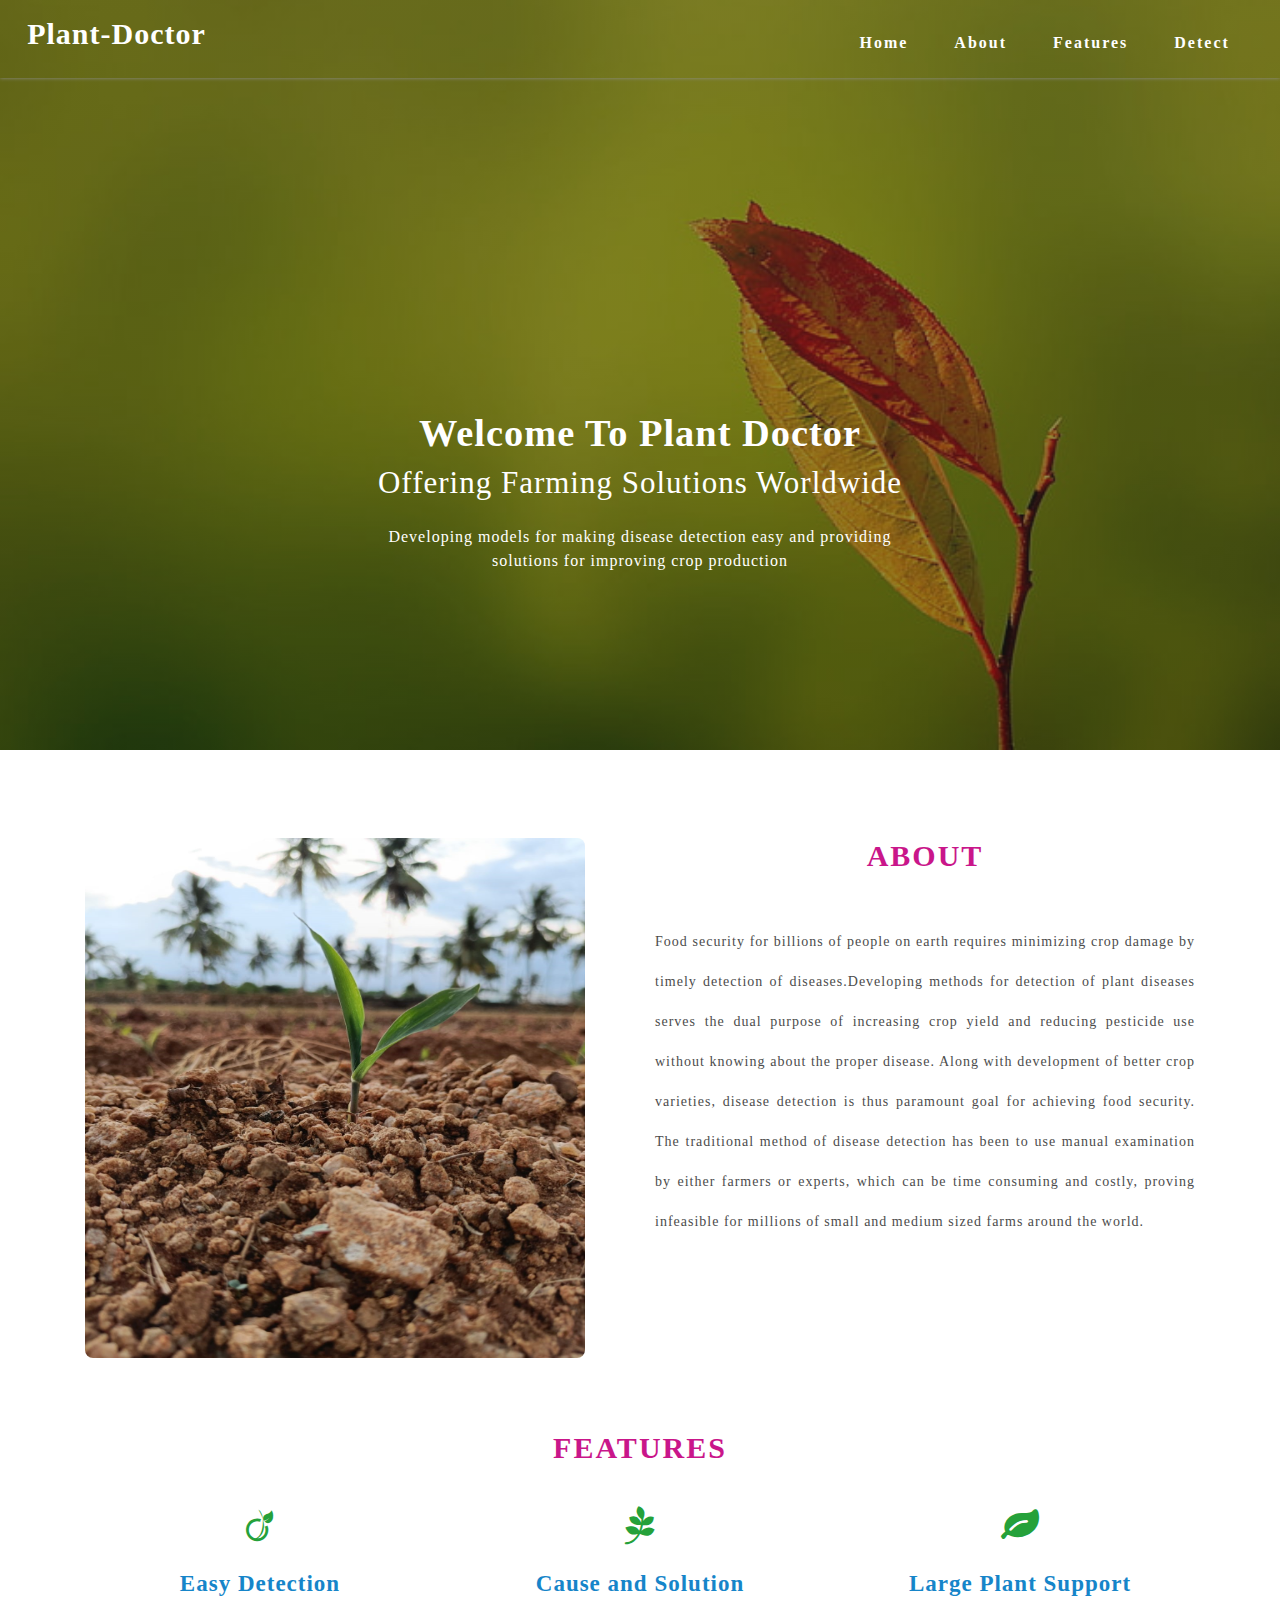
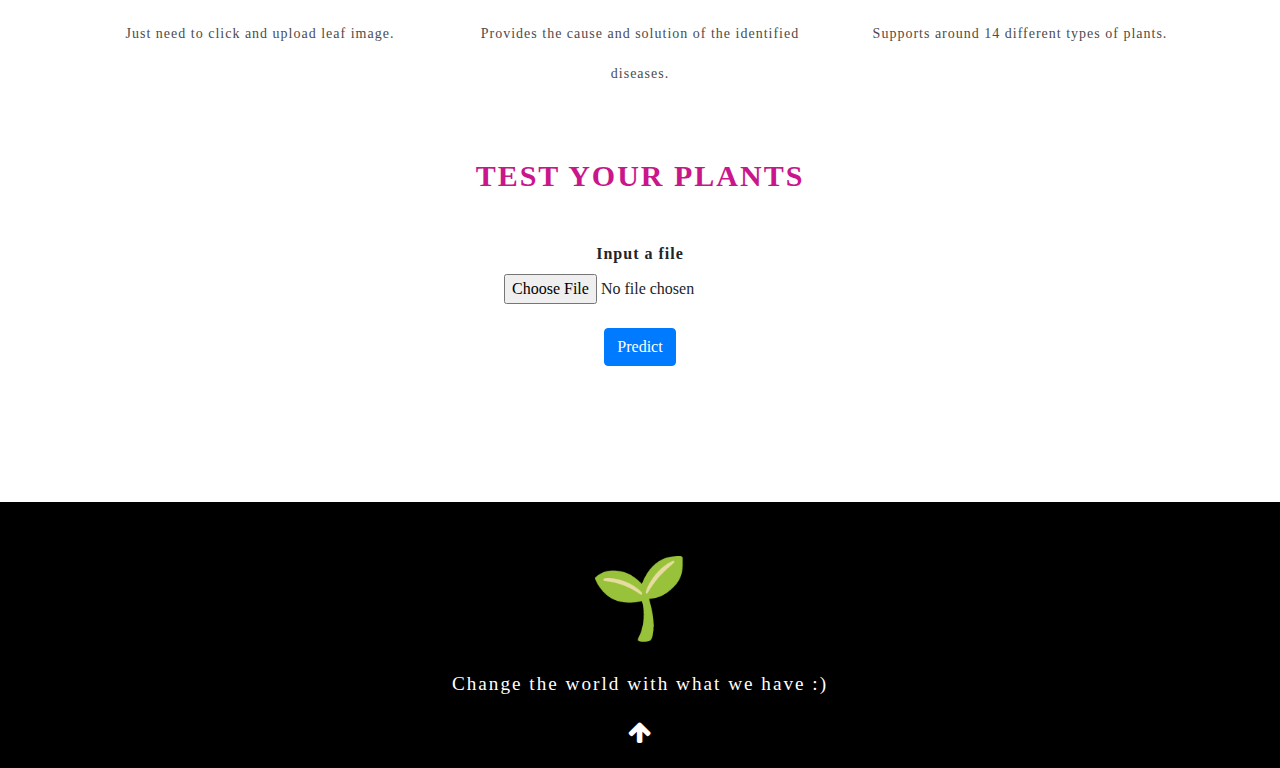
<file: templates/index.html>
<!DOCTYPE html>
<html>

<head>
  <title>Plant Doctor</title>
  <!--meta tags -->
  <meta charset="UTF-8">
  <meta name="viewport" content="width=device-width, initial-scale=1">
  <!--//meta tags ends here-->
  <!--booststrap-->
  <link rel="stylesheet" href="https://maxcdn.bootstrapcdn.com/bootstrap/4.0.0/css/bootstrap.min.css"
    integrity="sha384-Gn5384xqQ1aoWXA+058RXPxPg6fy4IWvTNh0E263XmFcJlSAwiGgFAW/dAiS6JXm" crossorigin="anonymous">
  <!--//booststrap end-->

  <!-- font-awesome icons -->
  <link rel="stylesheet" href="https://cdnjs.cloudflare.com/ajax/libs/font-awesome/4.7.0/css/font-awesome.min.css"
    integrity="sha512-SfTiTlX6kk+qitfevl/7LibUOeJWlt9rbyDn92a1DqWOw9vWG2MFoays0sgObmWazO5BQPiFucnnEAjpAB+/Sw=="
    crossorigin="anonymous" />
  <!-- //font-awesome icons -->

  <!--stylesheets-->
  <link href="../static/styles/style.css" rel='stylesheet' type='text/css' media="all">
  <!--//stylesheets-->

</head>

<body>
  <div class="main-top" id="home">
    <!-- header -->
    <div class="headder-top">
      <!-- nav -->
      <nav>
        <div id="logo">
          <h1><a href="index.html">Plant-Doctor</a></h1>
        </div>
        <label for="drop" class="toggle">Menu</label>
        <input type="checkbox" id="drop">
        <ul class="menu mt-2">
          <li class="active"><a href="#home">Home</a></li>
          <li><a href="#about">About</a></li>
          <li><a href="#features">Features</a></li>
          <li><a href="#test">Detect</a></li>
        </ul>
      </nav>
      <!-- //nav -->
    </div>
    <!-- //header -->
    <!-- banner -->
    <div class="main-banner text-center">
      <div class="container">
        <div class="style-banner">
          <h4 class="mb-2" id="welcome">Welcome To Plant Doctor</h4>
          <h5>Offering Farming Solutions Worldwide
          </h5>
        </div>
        <div class="two-demo-button mt-md-4 mt-3">
          <p> Developing models for making disease detection easy and providing solutions for improving crop production
          </p>
        </div>

      </div>
    </div>
  </div>
  <!-- //banner -->

  <!-- about -->

  <section class="about py-lg-4 py-md-3 py-sm-3 py-3" id="about">
    <div class="container py-lg-5 py-md-4 py-sm-4 py-3">
      <div class="row">
        <div class="col-lg-6 about-imgs-txt pt-3">
          <img src="../static/images/photo2.jpeg" alt="news image" class="img-fluid" style="border-radius: 8px;height:520px;width:500px;">
        </div>

        <div class="col-lg-6 text-justify about-two-grids pt-3">
          <h3 class="title text-center">About</h3><br><br>
          <div class="about-para-txt">
            <p>    Food security for billions of people on earth requires minimizing crop damage by timely detection of
              diseases.Developing methods for detection of plant diseases serves the dual purpose of increasing crop
              yield and reducing pesticide use without knowing about the proper disease. Along with development of
              better crop varieties, disease detection is thus paramount goal for achieving food security. The
              traditional method of disease detection has been to use manual examination by either farmers or experts,
              which can be time consuming and costly, proving infeasible for millions of small and medium sized farms
              around the world.</p>
          </div>
        </div>
      </div>
    </div>
  </section>
  <!-- //about -->

  <!-- service -->
  <section class="service pb-5 " id="features">
    <div class="container ">
      <h3 class="title text-center mb-3">Features</h3>
      <div class="row">
        <div class="col-lg-4 col-md-6 col-sm-6 mt-lg-4 mt-3 service-grid-wthree text-center">
          <div class="ser-Agriculture-grid">
            <div class="about-icon mb-md-4 mb-3">
              <span class="fa fa-viadeo" aria-hidden="true"></span>
            </div>
            <div class="ser-sevice-grid">
              <h4 class="pb-3">Easy Detection</h4>
              <p>Just need to click and upload leaf image.</p>
            </div>
          </div>
        </div>
        <div class="col-lg-4 col-md-6 col-sm-6 mt-lg-4 mt-3 service-grid-wthree text-center">
          <div class="ser-Agriculture-grid">
            <div class="about-icon mb-md-4 mb-3">
              <span class="fa fa-pagelines" aria-hidden="true"></span>
            </div>
            <div class="ser-sevice-grid">
              <h4 class="pb-3">Cause and Solution</h4>
              <p>Provides the cause and solution of the identified diseases.</p>
            </div>
          </div>
        </div>
        <div class="col-lg-4 col-md-6 col-sm-6 mt-lg-4 mt-3 service-grid-wthree text-center">
          <div class="ser-Agriculture-grid">
            <div class="about-icon mb-md-4 mb-3">
              <span class="fa fa-leaf" aria-hidden="true"></span>
            </div>
            <div class="ser-sevice-grid">
              <h4 class="pb-3">Large Plant Support</h4>
              <p>Supports around 14 different types of plants.</p>
            </div>
          </div>
        </div>
      </div>
    </div>
  </section>


  <section class="blog_w3ls py-3 pb-5 pt-10" id="test">
    <div class="container pb-xl-5 pb-lg-3">
      <h3 class="title text-center mb-lg-5 mb-md-4 mb-sm-4 mb-3"> Test Your Plants</h3>
      <div class="row" style="justify-content: center;">
        <form action="{{ url_for('predict') }}" method="POST" enctype=multipart/form-data>
          <div class="form-group text-center">
            <label for="exampleFormControlFile1"><b>Input a file</b></label>
            <input type="file" name="file" class="form-control-file" id="inputImage" onchange=previewImage(event)
              required>
            <br />
            <button class="btn btn-primary" type="submit"> Predict </button>
          </div>
        </form>
      </div>
      <img id="output-image" class="rounded mx-auto d-block" />
      <br />
    </div>

  </section>

  <!-- footer -->
  <footer>
    <div class="container pt-5 pb-3">
      <div class="footer-w3layouts-head text-center">
        <h2 style="font-size:5rem;width:100%;text-align:center;"> 🌱 </a></h2>
      </div>
      <div class="bottem-wthree-footer text-center pt-md-4 pt-3">
        <p style="font-size:1.2rem;">
          Change the world with what we have :)
        </p>
      </div>
      <!-- move icon -->
      <div class="text-center">
        <a href="#home" class="move-top text-center mt-3"><i class="fa fa-arrow-up" aria-hidden="true"></i></a>
      </div>
      <!--//move icon -->
    </div>
  </footer>
  <!--//footer -->

  <script src="https://code.jquery.com/jquery-3.2.1.slim.min.js"
    integrity="sha384-KJ3o2DKtIkvYIK3UENzmM7KCkRr/rE9/Qpg6aAZGJwFDMVNA/GpGFF93hXpG5KkN"
    crossorigin="anonymous"></script>
  <script src="https://cdnjs.cloudflare.com/ajax/libs/popper.js/1.12.9/umd/popper.min.js"
    integrity="sha384-ApNbgh9B+Y1QKtv3Rn7W3mgPxhU9K/ScQsAP7hUibX39j7fakFPskvXusvfa0b4Q"
    crossorigin="anonymous"></script>
  <script src="https://maxcdn.bootstrapcdn.com/bootstrap/4.0.0/js/bootstrap.min.js"
    integrity="sha384-JZR6Spejh4U02d8jOt6vLEHfe/JQGiRRSQQxSfFWpi1MquVdAyjUar5+76PVCmYl"
    crossorigin="anonymous"></script>

  <script>
    function previewImage(event) {
      var reader = new FileReader();
      reader.onload = function () {
        var output = document.getElementById('output-image')
        output.src = reader.result;
      }
      reader.readAsDataURL(event.target.files[0]);
    }
  </script>
</body>

</html>
</file>
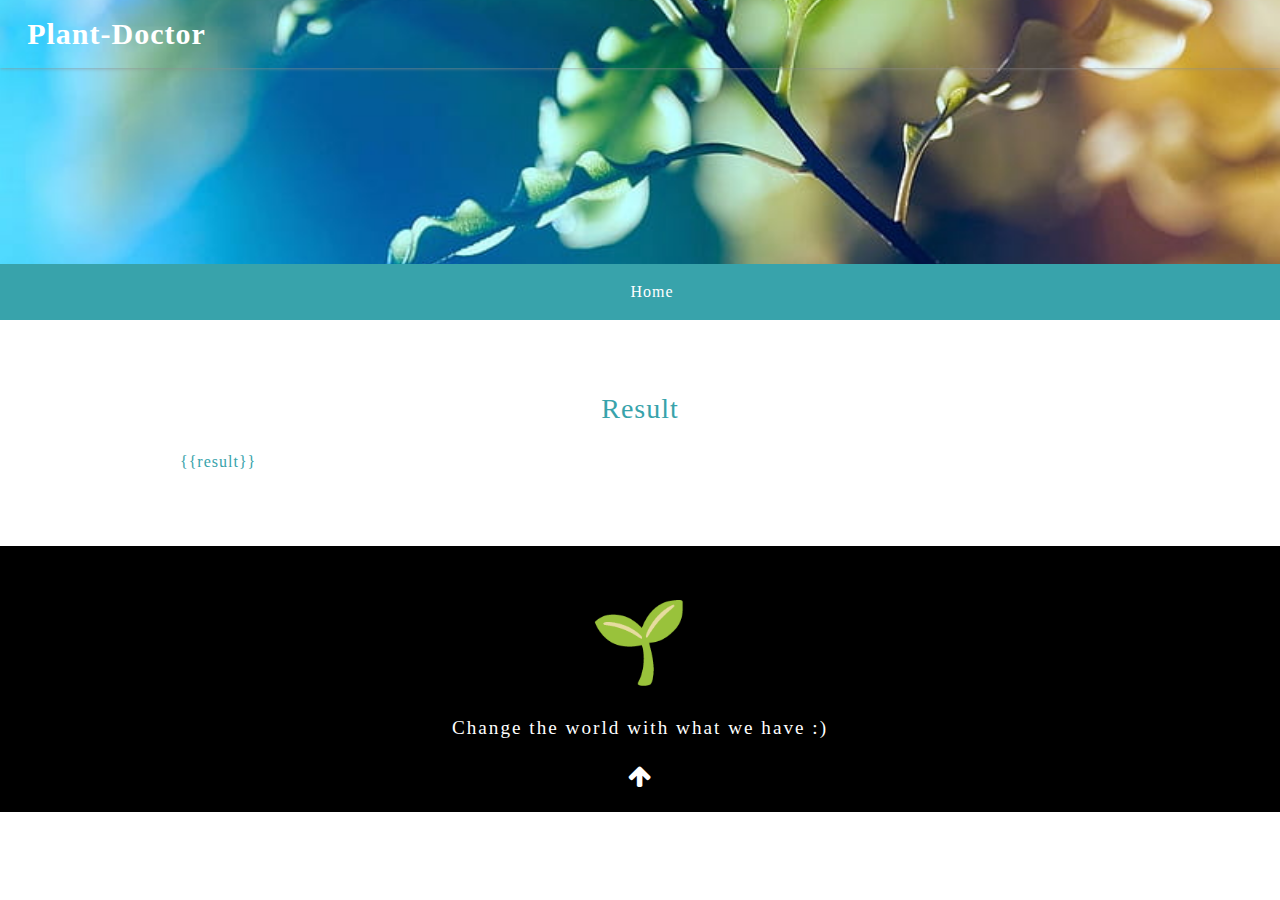
<file: templates/display.html>
<!DOCTYPE html>
<html>

<head>
  <title>Plant Doctor</title>
  <!--meta tags -->
  <meta charset="UTF-8">
  <meta name="viewport" content="width=device-width, initial-scale=1">
  <!--//meta tags ends here-->
  <!--booststrap-->
  <link rel="stylesheet" href="https://maxcdn.bootstrapcdn.com/bootstrap/4.0.0/css/bootstrap.min.css"
    integrity="sha384-Gn5384xqQ1aoWXA+058RXPxPg6fy4IWvTNh0E263XmFcJlSAwiGgFAW/dAiS6JXm" crossorigin="anonymous">
  <!--//booststrap end-->

  <!-- font-awesome icons -->
  <link rel="stylesheet" href="https://cdnjs.cloudflare.com/ajax/libs/font-awesome/4.7.0/css/font-awesome.min.css"
    integrity="sha512-SfTiTlX6kk+qitfevl/7LibUOeJWlt9rbyDn92a1DqWOw9vWG2MFoays0sgObmWazO5BQPiFucnnEAjpAB+/Sw=="
    crossorigin="anonymous" />
  <!-- //font-awesome icons -->

  <!--stylesheets-->
  <link href="../static/styles/style.css" rel='stylesheet' type='text/css' media="all">
  <!--//stylesheets-->

</head>

<body>
  <!--headder-->
  <div class="header-outs inner_page-banner" id="home">
    <div class="headder-top">
      <!-- nav -->
      <nav>
        <div id="logo">
          <h1><a href="/">Plant-Doctor</a></h1>
        </div>

      </nav>
      <!-- //nav -->
    </div>
  </div>
  <!--//headder-->
  <!-- short -->
  <div class="using-border py-3">
    <div class="inner_breadcrumb  ml-4">
      <ul class="short_ls">
        <li>
          <a href="/">Home</a>
      </ul>
    </div>
  </div>
  <!-- //short-->
  <!-- about -->
  <section class="about py-lg-4 py-md-3 py-sm-3 py-3" id="about">
    <div class="container py-lg-5 py-md-4 py-sm-4 py-3">
      <div class="row" style="justify-content: center;">
        <div class="col-md-10 about-two-grids">
          <h3 class="mb-md-4 mb-sm-3 mb-3 text-center">Result</h3>
          <div class="about-para-txt text-justify">
            {{result}}

          </div>
        </div>
      </div>
    </div>
  </section>
  <!-- //about -->

  <!-- footer -->
    <footer>
    <div class="container pt-5 pb-3">
      <div class="footer-w3layouts-head text-center">
        <h2 style="font-size:5rem;width:100%;text-align:center;"> 🌱 </a></h2>
      </div>
      <div class="bottem-wthree-footer text-center pt-md-4 pt-3">
        <p style="font-size:1.2rem;">
          Change the world with what we have :)
        </p>
      </div>
      <!-- move icon -->
      <div class="text-center">
        <a href="#home" class="move-top text-center mt-3"><i class="fa fa-arrow-up" aria-hidden="true"></i></a>
      </div>
      <!--//move icon -->
    </div>
  </footer>
  <!--//footer -->

  <script src="https://code.jquery.com/jquery-3.2.1.slim.min.js"
    integrity="sha384-KJ3o2DKtIkvYIK3UENzmM7KCkRr/rE9/Qpg6aAZGJwFDMVNA/GpGFF93hXpG5KkN"
    crossorigin="anonymous"></script>
  <script src="https://cdnjs.cloudflare.com/ajax/libs/popper.js/1.12.9/umd/popper.min.js"
    integrity="sha384-ApNbgh9B+Y1QKtv3Rn7W3mgPxhU9K/ScQsAP7hUibX39j7fakFPskvXusvfa0b4Q"
    crossorigin="anonymous"></script>
  <script src="https://maxcdn.bootstrapcdn.com/bootstrap/4.0.0/js/bootstrap.min.js"
    integrity="sha384-JZR6Spejh4U02d8jOt6vLEHfe/JQGiRRSQQxSfFWpi1MquVdAyjUar5+76PVCmYl"
    crossorigin="anonymous"></script>
</body>

</html>
</file>
<file: static/styles/style.css>
html {
  scroll-behavior: smooth;
}

html,
body {
  padding: 0;
  margin: 0;
  background: #fff;
  letter-spacing: 1px;
  font-family: cursive;
}

body a {
  outline: none;
  transition: 0.5s all;
  -webkit-transition: 0.5s all;
  -moz-transition: 0.5s all;
  -o-transition: 0.5s all;
  -ms-transition: 0.5s all;
  text-decoration: none;
  cursor: pointer !important;
}
button,
.btn {
  cursor: pointer !important;
}

body a:hover {
  text-decoration: none;
}

body a:focus,
a:hover {
  text-decoration: none;
}

input[type="button"],
input[type="submit"] {
  transition: 0.5s all;
  -webkit-transition: 0.5s all;
  -moz-transition: 0.5s all;
  -o-transition: 0.5s all;
  -ms-transition: 0.5s all;
  letter-spacing: 1px;
  font-family: "Mada", sans-serif;
}

select,
input[type="email"],
input[type="text"],
input[type="password"],
input[type="button"],
input[type="submit"],
textarea {
  font-family: "Mada", sans-serif;
  transition: 0.5s all;
  -webkit-transition: 0.5s all;
  -moz-transition: 0.5s all;
  -o-transition: 0.5s all;
  -ms-transition: 0.5s all;
  letter-spacing: 1px;
}

h1,
h2,
h3,
h4,
h5,
h6 {
  margin: 0;
  padding: 0;
  letter-spacing: 1px;
}

p {
  margin: 0;
  padding: 0;
  letter-spacing: 1px;
}

ul {
  margin: 0;
  padding: 0;
  list-style-type: none;
}

ul li {
  display: inline-block;
}

/*-- //Reset-Code --*/

.title {
  font-size: 30px;
  color: #c9168a;
  letter-spacing: 2px;
  font-weight: 700;
  text-transform: uppercase;
}

h5.card-title a,
h5.card-title {
  color: #000;
  font-weight: 700;
  font-size: 22px;
  line-height: 1.5;
}
.blog_w3icon span {
  color: #777;
  text-transform: uppercase;
  font-size: 12px;
  word-spacing: 3px;
  letter-spacing: 1px;
}
.collection-w3layouts h4,
.ser-sevice-grid h4,
.clients-txt-ile h4,
.contact-list-grid h4,
.blog-left-sub h4 a,
.comments-grid-right h4,
.single-title h4 {
  font-size: 25px;
  color: #1685c9;
  font-weight: bold;
}

.about-grid-title p,
.about-para-txt p,
.collection-w3layouts p,
.ser-sevice-grid p,
.clients-color-ile p,
.contact-list-grid p a,
.contact-list-grid p,
.blog-left-sub p,
.blog-image p,
.blog-date-time ul li a,
.single-title p,
.single-title ul li,
.single-title ul li a {
  font-size: 14px;
  color: #4c4c4c;
  line-height: 40px;
}

/* header */

/* navigation */

/* CSS Document */

.toggle-2,
.toggle,
[id^="drop"] {
  display: none;
}

/* Giving a background-color to the nav container. */

nav {
  margin: 0;
  padding: 0;
}

#logo a {
  float: left;
  display: initial;
  font-weight: 700;
  font-size: 35px;
  letter-spacing: 1px;
  color: #fff;
  padding: 0;
}

/* Since we'll have the "ul li" "float:left"
* we need to add a clear after the container. */

nav:after {
  content: "";
  display: table;
  clear: both;
}

/* Removing padding, margin and "list-style" from the "ul",
* and adding "position:reltive" */

nav ul {
  float: right;
  padding: 0;
  margin: 0;
  list-style: none;
  position: relative;
}

/* Positioning the navigation items inline */
nav ul li {
  margin: 0px;
  float: left;
}

/* Styling the links */

nav ul li a {
  color: #fff;
  text-transform: capitalize;
  font-weight: 700;
  font-size: 16px;
  letter-spacing: 2px;
  background: transparent;
  padding: 7px 20px;
  display: inline-block;
  transition: 0.5s all;
  -webkit-transition: 0.5s all;
  -moz-transition: 0.5s all;
  -o-transition: 0.5s all;
  -ms-transition: 0.5s all;
}

nav ul li ul li:hover {
  background: #000;
}

.menu li .drop-text:hover {
  color: #fff;
  border: none;
}

/* Background color change on Hover */

/*.menu li.active a,.menu li a:hover{border-bottom: 1px solid #d4d4d4;}*/

.menu li a:hover {
  opacity: 0.8;
  color: #fff;
  transition: 0.5s all;
  -webkit-transition: 0.5s all;
  -moz-transition: 0.5s all;
  -o-transition: 0.5s all;
  -ms-transition: 0.5s all;
}

/* Hide Dropdowns by Default
* and giving it a position of absolute */

nav ul ul {
  display: none;
  position: absolute;
  top: 33px;
  background: #000;
  padding: 10px;
  border-radius: 4px;
  box-shadow: -1px 1px 5px black;
}

/* Display Dropdowns on Hover */

nav ul li:hover > ul {
  display: inherit;
}

/* Fisrt Tier Dropdown */

nav ul ul li {
  width: 170px;
  float: none;
  display: list-item;
  position: relative;
}

nav ul ul li a {
  color: #fff;
  padding: 5px 10px;
  display: block;
  background: transparent;
}

/* Second, Third and more Tiers
* We move the 2nd and 3rd etc tier dropdowns to the left
* by the amount of the width of the first tier.
*/

nav ul ul ul li {
  position: relative;
  top: -60px;
  /* has to be the same number as the "width" of "nav ul ul li" */
  left: 170px;
}

/* Change ' +' in order to change the Dropdown symbol */

li > a:only-child:after {
  content: "";
}

a.reqe-button {
  border: 2px solid rgba(255, 255, 255, 0.35);
  border-radius: 4px;
}

/* Media Queries
--------------------------------------------- */

@media (max-width: 800px) {
  nav a {
    font-size: 13px;
  }
}

@media all and (max-width: 767px) {
  #logo {
    display: block;
    padding: 0;
    width: 100%;
    text-align: center;
    float: none;
  }
  nav {
    margin: 0;
  }
  /* Hide the navigation menu by default */
  /* Also hide the  */
  .toggle + a,
  .menu {
    display: none;
  }
  /* Stylinf the toggle lable */
  .toggle {
    display: block;
    padding: 6px 17px;
    font-size: 14px;
    text-decoration: none;
    border: none;
    float: right;
    background-color: #fd5c63;
    color: #fff;
    border-radius: 50px;
    cursor: pointer;
  }
  .menu .toggle {
    float: none;
    text-align: center;
    margin: auto;
    max-width: 138px;
    padding: 10px 18px;
    font-weight: normal;
    font-size: 15px;
    letter-spacing: 1px;
    transition: 0.5s all;
    -webkit-transition: 0.5s all;
    -moz-transition: 0.5s all;
    -o-transition: 0.5s all;
    -ms-transition: 0.5s all;
  }
  .menu .toggle:hover {
    color: #000;
    opacity: 0.8;
    transition: 0.5s all;
    -webkit-transition: 0.5s all;
    -moz-transition: 0.5s all;
    -o-transition: 0.5s all;
    -ms-transition: 0.5s all;
  }
  .toggle:hover {
    color: #000;
    transition: 0.5s all;
    -webkit-transition: 0.5s all;
    -moz-transition: 0.5s all;
    -o-transition: 0.5s all;
    -ms-transition: 0.5s all;
  }
  label.toggle.toogle-2 {
    background: transparent;
    text-transform: capitalize;
    font-size: 14px;
    color: #000;
  }
  /* Display Dropdown when clicked on Parent Lable */
  [id^="drop"]:checked + ul {
    display: block;
    background: #fd5c63;
    padding: 15px 0;
    text-align: center;
    width: 100%;
    z-index: 999;
  }
  /* Change menu item's width to 100% */
  nav ul li {
    display: block;
    width: 100%;
    padding: 5px 0;
  }
  nav ul ul .toggle,
  nav ul ul a {
    padding: 0 40px;
  }
  nav ul ul ul a {
    padding: 0 80px;
  }
  nav a:hover,
  nav ul ul ul a {
    background-color: transparent;
  }
  nav ul li ul li .toggle,
  nav ul ul a,
  nav ul ul ul a {
    padding: 14px 20px;
    color: #fff;
    font-size: 15px;
  }
  /*
nav ul li ul li .toggle,
nav ul ul a {
background-color: #212121;
} */
  /* Hide Dropdowns by Default */
  nav ul ul {
    float: none;
    position: static;
    color: #ffffff;
    /* has to be the same number as the "line-height" of "nav a" */
  }
  /* Hide menus on hover */
  nav ul ul li:hover > ul,
  nav ul li:hover > ul {
    display: none;
  }
  /* Fisrt Tier Dropdown */
  nav ul ul li {
    display: block;
    width: 100%;
    padding: 0;
  }
  nav ul ul ul li {
    position: static;
    /* has to be the same number as the "width" of "nav ul ul li" */
  }
  nav a {
    color: #000;
    font-size: 15px;
  }
  .menu li.active a,
  .menu li a:hover {
    background: transparent;
  }
}

@media all and (max-width: 568px) {
  nav a,
  .menu .toggle,
  nav ul li ul li .toggle,
  nav ul ul a,
  nav ul ul ul a {
    font-size: 14px;
  }
}

@media all and (max-width: 320px) {
  nav a,
  .menu .toggle,
  nav ul li ul li .toggle,
  nav ul ul a,
  nav ul ul ul a {
    font-size: 13px;
  }
}

/*-- dropdown --*/

/* banner */

.main-top {
  background: linear-gradient(rgba(46, 46, 46, 0.493), rgba(27, 27, 27, 0.466)),
    url(../images/i4.jpg) no-repeat bottom;
  background-size: cover;
  -webkit-background-size: cover;
  -moz-background-size: cover;
  -o-background-size: cover;
  -ms-background-size: cover;
  min-height: 800px;
}

.headder-top {
  position: absolute;
  width: 100%;
  padding: 1em 3em;
  box-shadow: 0 0 4px #8f8f8f;
}

.style-banner {
  padding-top: 25em;
}

.style-banner h5 {
  font-size: 35px;
  color: #fff;
}

.two-demo-button p {
  color: #fff;
  font-weight: 400;
  font-size: 16px;
  width: 50%;
  margin: 0 auto;
}

.main-banner h4 {
  color: #fff;
  font-size: 2.7em;
  font-weight: 700;
}

.view-buttn a {
  font-size: 19px;
  color: #fd5c63;
  text-decoration: none;
  text-transform: capitalize;
  display: inline-block;
  letter-spacing: 1px;
  outline: none;
  font-weight: 700;
  border-radius: 0px;
  /* background-color: #fd5c63; */
  padding: 5px 3px;
  border: none;
  border-bottom: 1px solid #000;
}

.view-buttn a:hover,
button.btn1:hover,
.sent-butnn:hover {
  opacity: 0.8;
}

/* //banner */
/*--inner-banner -- */
.inner_page-banner {
  text-align: center;
  background: url(../images/i1.jpg) no-repeat center;
  background-size: cover;
  -webkit-background-size: cover;
  -moz-background-size: cover;
  -o-background-size: cover;
  -ms-background-size: cover;
  min-height: 300px;
}

.using-border {
  width: 100%;
  border: none;
  background: #38a3ab;
  text-align: center;
}

ul.short_ls li a {
  color: #ffffff;
  text-decoration: none;
}

/* about */
.about-two-grids{
color:#38a3ab;
}
.about-oil-w3layouts {
  padding: 3em 1em;
  color: #000;
  background: #efefef;
  box-shadow: 0px 0px 10px #cecece;
}

.about-icon span {
  font-size: 40px;
  color: #25a13a;
}

.about-fashion-two img,
.about-fashion-one img {
  box-shadow: -9px 10px 3px #fd5c63;
  box-shadow: -5px 2px 9px #afafaf;
}

/*--// about-- */

/*-- footer-- */

footer {
  background: #000;
}

.footer-w3layouts-head h2 a {
  font-size: 29px;
  font-weight: 600;
  color: #fff;
}

.bottem-wthree-footer p {
  font-size: 14px;
  color: #fff;
  letter-spacing: 2px;
}

.bottem-wthree-footer p a {
  color: #fd5c63;
}

a.move-top {
  display: inline-block;
  font-size: 25px;
  color: #fff;
}

/*--//footer-- */

/*--responsive--*/
@media (max-width: 1440px) {
  .main-top {
    min-height: 750px;
  }
  .style-banner {
    padding-top: 25em;
  }
  .main-banner h4 {
    font-size: 2.4em;
  }
  .style-banner h5 {
    font-size: 31px;
  }
  #logo a {
    font-size: 30px;
  }
  .title {
    font-size: 30px;
  }
  .collection-w3layouts h4,
  .ser-sevice-grid h4,
  .clients-txt-ile h4,
  .contact-list-grid h4,
  .blog-left-sub h4 a,
  .comments-grid-right h4,
  .single-title h4 {
    font-size: 23px;
  }
  .fashion-collet-txt h5 {
    font-size: 3.2em;
  }
  .about-icon span {
    font-size: 38px;
  }
  .inner_page-banner {
    min-height: 275px;
  }
  .number-w3three-info h5 {
    font-size: 41px;
  }
  .newsletter input[type="email"] {
    padding: 11px 15px;
  }
  button.btn1 {
    padding: 9.5px 0;
  }
  .address_mail_footer_grids iframe {
    height: 38em;
  }
}

@media (max-width: 1366px) {
  .title span {
    letter-spacing: 4px;
  }
  .counter-number {
    padding: 6em 2em;
  }
  .ser-fashion-grid {
    padding: 1.3em 1.5em;
  }
  .social-icons ul li a span {
    font-size: 26px;
  }
  .footer-w3layouts-head h2 a {
    font-size: 27px;
  }
}

@media (max-width: 1280px) {
  nav ul li a {
    padding: 7px 23px;
  }
  .headder-top {
    padding: 1em 1.7em;
  }
  .clients-color-ile.text-center {
    padding: 1.7em 1.2em;
  }
  .inner_page-banner {
    min-height: 264px;
  }
  button.btn1 {
    width: 22%;
  }

    height: 9em;
  }
}

@media (max-width: 1080px) {
  .two-demo-button p {
    font-size: 15px !important;
  }
  .main-top {
    min-height: 600px;
  }
  .main-banner h4 {
    font-size: 2.2em !important;
  }
  .style-banner h5 {
    font-size: 29px !important;
  }
  .view-buttn a {
    font-size: 18px !important;
  }
  .style-banner {
    padding-top: 18em;
  }
  .title {
    font-size: 39px !important;
  }
  .fashion-collet-txt h5 {
    font-size: 2.8em !important;
  }
  .about-icon span {
    font-size: 36px !important;
  }
  .newsletter {
    padding: 4em 8em;
  }
}

@media (max-width: 1050px) {
  #logo a {
    font-size: 30px !important;
  }
  .fashion-collet-txt h5 {
    font-size: 2.6em !important;
  }
  .fashion-collet-txt h6,
  .newsletter h4 {
    font-size: 32px !important;
  }
  .number-w3three-info h5 {
    font-size: 39px !important;
  }
}

@media (max-width: 1024px) {
  .headder-top {
    padding: 0.7em 1.5em;
  }
  .collection-w3layouts {
    padding-top: 2.5em;
  }
  .collection-w3layouts h4,
  .ser-sevice-grid h4,
  .clients-txt-ile h4,
  .contact-list-grid h4,
  .blog-left-sub h4 a,
  .comments-grid-right h4,
  .single-title h4 {
    font-size: 22px !important;
  }
  .footer-w3layouts-head h2 a {
    font-size: 25px !important;
  }
  .newsletter {
    padding: 3.5em 8em;
  }
  button.btn1 {
    width: 25%;
  }
}

@media (max-width: 991px) {
  .title span {
    font-size: 18px !important;
  }
  .view-buttn a {
    font-size: 17px !important;
  }
  .fashion-collet-txt h5 {
    font-size: 2.4em !important;
  }
  .clients-ile-img img {
    top: -20px;
    width: 17%;
  }
  .social-icons ul li a span {
    font-size: 23px !important;
  }
  .number-w3three-info h5 {
    font-size: 34px !important;
  }
  .service-grid-wthree:nth-child(3) {
    margin-top: 17px;
  }
  .newsletter {
    padding: 3.5em 6em;
  }
  .address_mail_footer_grids iframe {
    height: 36em;
  }
  .about-two-grids {
    margin-top: 1.5em;
  }
  .clients-ile-img img {
    top: -21px;
    width: 17%;
    right: 49px;
  }
}

@media (max-width: 900px) {
  nav ul li a {
    padding: 5px 20px;
  }
  .main-top {
    min-height: 550px;
  }
  .style-banner {
    padding-top: 10em;
  }
  .title {
    font-size: 37px !important;
  }
  .counter-number {
    padding: 5em 1.5em;
  }
  .fashion-collet-txt h5 {
    font-size: 2.2em !important;
  }
  .fashion-collet-txt h6,
  .newsletter h4 {
    font-size: 28px !important;
  }
  .social-icons ul li a span {
    margin: 0px 19px;
  }
  .about-icon span {
    font-size: 34px !important;
  }
  button.btn1 {
    width: 28%;
  }
}

@media (max-width: 800px) {
  .title span {
    letter-spacing: 3px;
  }
  .main-banner h4 {
    font-size: 2em !important;
  }
  .style-banner h5 {
    font-size: 27px !important;
  }
  .about-icon span {
    font-size: 31px !important;
  }
  .inner_page-banner {
    min-height: 235px;
  }
  .number-w3three-info h5 {
    font-size: 30px !important;
  }
  .newsletter {
    padding: 3em 6em;
  }
}

@media (max-width: 768px) {
  nav ul li a {
    padding: 5px 16px;
  }
  .counter-number {
    padding: 4em 1.5em;
  }
  #logo a {
    font-size: 28px !important;
  }
  .social-icons ul li a span {
    font-size: 21px !important;
  }
  .number-w3three-info h6 {
    font-size: 15px !important;
  }
  .newsletter input[type="email"] {
    padding: 9px 15px;
  }
  button.btn1 {
    padding: 6.5px 0;
    font-size: 15px !important;
  }
}

@media (max-width: 767px) {
  .two-demo-button p {
    width: 96%;
    font-size: 14px !important;
  }
  .collection-w3layouts:nth-child(1) {
    margin-bottom: 29px;
  }
  .collection-w3layouts {
    padding-top: 2em;
  }
  .fashion-collet-txt h5 {
    font-size: 2em !important;
  }
  .social-icons ul li a span {
    margin: 0px 16px;
  }
  .fashion-collet-txt h6,
  .newsletter h4 {
    font-size: 26px !important;
  }
  .about-imgs-txt:nth-child(2),
  .contact-form-txt {
    margin-top: 50px;
  }
  .number-w3three-info:nth-child(3),
  .number-w3three-info:nth-child(4) {
    margin-top: 20px;
  }
  .newsletter {
    padding: 2.5em 4em;
  }
  button.btn1 {
    width: 32%;
  }
  .contact-forms input,
  .contact-forms textarea {
    padding: 0.7em 0.7em;
  }
  .address_mail_footer_grids iframe {
    height: 26em;
  }
}

@media (max-width: 736px) {
  .style-banner h5 {
    font-size: 20px !important;
  }
  .about-icon span {
    font-size: 29px !important;
  }
  .clients-color-ile.text-center {
    padding: 1.5em 1.2em;
  }
  .collection-w3layouts h4,
  .ser-sevice-grid h4,
  .clients-txt-ile h4,
  .contact-list-grid h4,
  .blog-left-sub h4 a,
  .comments-grid-right h4,
  .single-title h4 {
    font-size: 21px !important;
  }
  button.btn1 {
    width: 34%;
  }
}

@media (max-width: 667px) {
  .main-top {
    min-height: 514px;
  }
  .style-banner {
    padding-top: 8em;
  }
  .title {
    font-size: 35px !important;
  }
  .view-buttn a {
    font-size: 16px !important;
  }
  .number-w3three-info h5 {
    font-size: 27px !important;
  }
  .contact-forms textarea {
    height: 8em;
  }
}

@media (max-width: 640px) {
  .main-banner h4 {
    font-size: 1.8em !important;
  }
  .title span {
    font-size: 17px !important;
  }
  .fashion-collet-txt h6,
  .newsletter h4 {
    font-size: 24px !important;
  }
  .social-icons ul li a span {
    font-size: 19px !important;
  }
  .newsletter {
    padding: 2em 3em;
  }
  .address_mail_footer_grids iframe {
    height: 23em;
  }
}

@media (max-width: 600px) {
  .collection-w3layouts {
    padding-top: 1.5em;
  }
  .adv-text {
    min-height: 245px;
  }
  .about-icon span {
    font-size: 27px !important;
  }
  .sent-butnn {
    font-size: 15px !important;
  }
}

@media (max-width: 568px) {
  .main-top {
    min-height: 454px;
  }
  .style-banner {
    padding-top: 10.5em;
  }
  .main-banner h4 {
    font-size: 1.6em !important;
  }
  .style-banner h5 {
    font-size: 22px !important;
  }
  .headder-top {
    padding: 0.7em 1.2em;
  }
  .about-two-grids {
    margin-top: 24px;
  }
  .counter-number {
    padding: 3em 1.5em;
  }
  .service-grid-wthree:nth-child(2) {
    margin-top: 20px;
  }
  .cilent-item {
    margin-top: 40px;
  }
  .clients-ile-img img {
    top: -33px;
    width: 13%;
  }
  .number-w3three-info h5 {
    font-size: 25px !important;
  }
  .inner_page-banner {
    min-height: 225px;
  }
  .gallery-img-grid:nth-child(2),
  .gallery-img-grid:nth-child(3) {
    margin-top: 20px;
  }
  .single-title,
  .contact-list-grid:nth-child(2) {
    margin-top: 25px;
  }
}

@media (max-width: 480px) {
  .two-demo-button p {
    padding-right: 1em;
  }
  .title {
    font-size: 34px !important;
    letter-spacing: 1px;
  }
  .title span {
    font-size: 16px !important;
    letter-spacing: 2px;
  }
  .view-buttn a {
    font-size: 15px !important;
  }
  .fashion-collet-txt h6,
  .newsletter h4 {
    font-size: 22px !important;
  }
  .bottem-wthree-footer p {
    letter-spacing: 1px;
  }
  .newsletter {
    padding: 2em 2em;
  }
  button.btn1 {
    width: 37%;
  }
  .address_mail_footer_grids iframe {
    height: 20em;
  }
}

@media (max-width: 440px) {
  #logo a {
    font-size: 27px !important;
  }
  .style-banner {
    padding-top: 11em;
  }
  .fashion-collet-txt h5 {
    font-size: 1.8em !important;
  }
  .clients-ile-img img {
    top: -26px;
  }
  .bottem-wthree-footer p {
    line-height: 28px;
  }
  button.btn1 {
    width: 40%;
  }
}

@media (max-width: 414px) {
  .main-top {
    min-height: 420px;
  }
  .style-banner {
    padding-top: 8.5em;
  }
  .title {
    font-size: 32px !important;
  }
  .ser-fashion-grid {
    padding: 1em 1em;
  }
  .clients-ile-img img {
    top: -21px;
  }
  .number-w3three-info h5 {
    font-size: 23px !important;
  }
  .newsletter {
    padding: 1.5em 1.5em;
  }
}

@media (max-width: 384px) {
  .main-banner h4 {
    font-size: 1.4em !important;
  }
  .style-banner h5 {
    font-size: 21px !important;
  }
  .counter-number {
    padding: 2em 1.5em;
  }
  .about-icon span {
    font-size: 25px !important;
  }
  .collection-w3layouts h4,
  .ser-sevice-grid h4,
  .clients-txt-ile h4,
  .contact-list-grid h4,
  .blog-left-sub h4 a,
  .comments-grid-right h4,
  .single-title h4 {
    font-size: 20px !important;
  }
  .clients-ile-img img {
    width: 15%;
  }
  button.btn1 {
    width: 43%;
  }
}

@media (max-width: 375px) {
  .fashion-collet-txt h5 {
    font-size: 1.6em !important;
  }
  .cilent-item {
    margin-top: 34px;
  }
  .social-icons ul li a span {
    margin: 0px 13px;
  }
  .footer-w3layouts-head h2 a {
    font-size: 23px !important;
  }
  .number-w3three-info h5 {
    font-size: 22px !important;
  }
  .social-icons ul li a span {
    font-size: 18px !important;
  }
}

@media (max-width: 320px) {
  .style-banner {
    padding-top: 8em;
  }
  .title {
    font-size: 30px !important;
  }
  .counter-number {
    padding: 2em 1em;
  }
  .clients-ile-img img {
    width: 18%;
  }
  .newsletter input[type="email"] {
    width: 100%;
  }
}
#welcome{
  margin-top: 10px;
}
</file>
